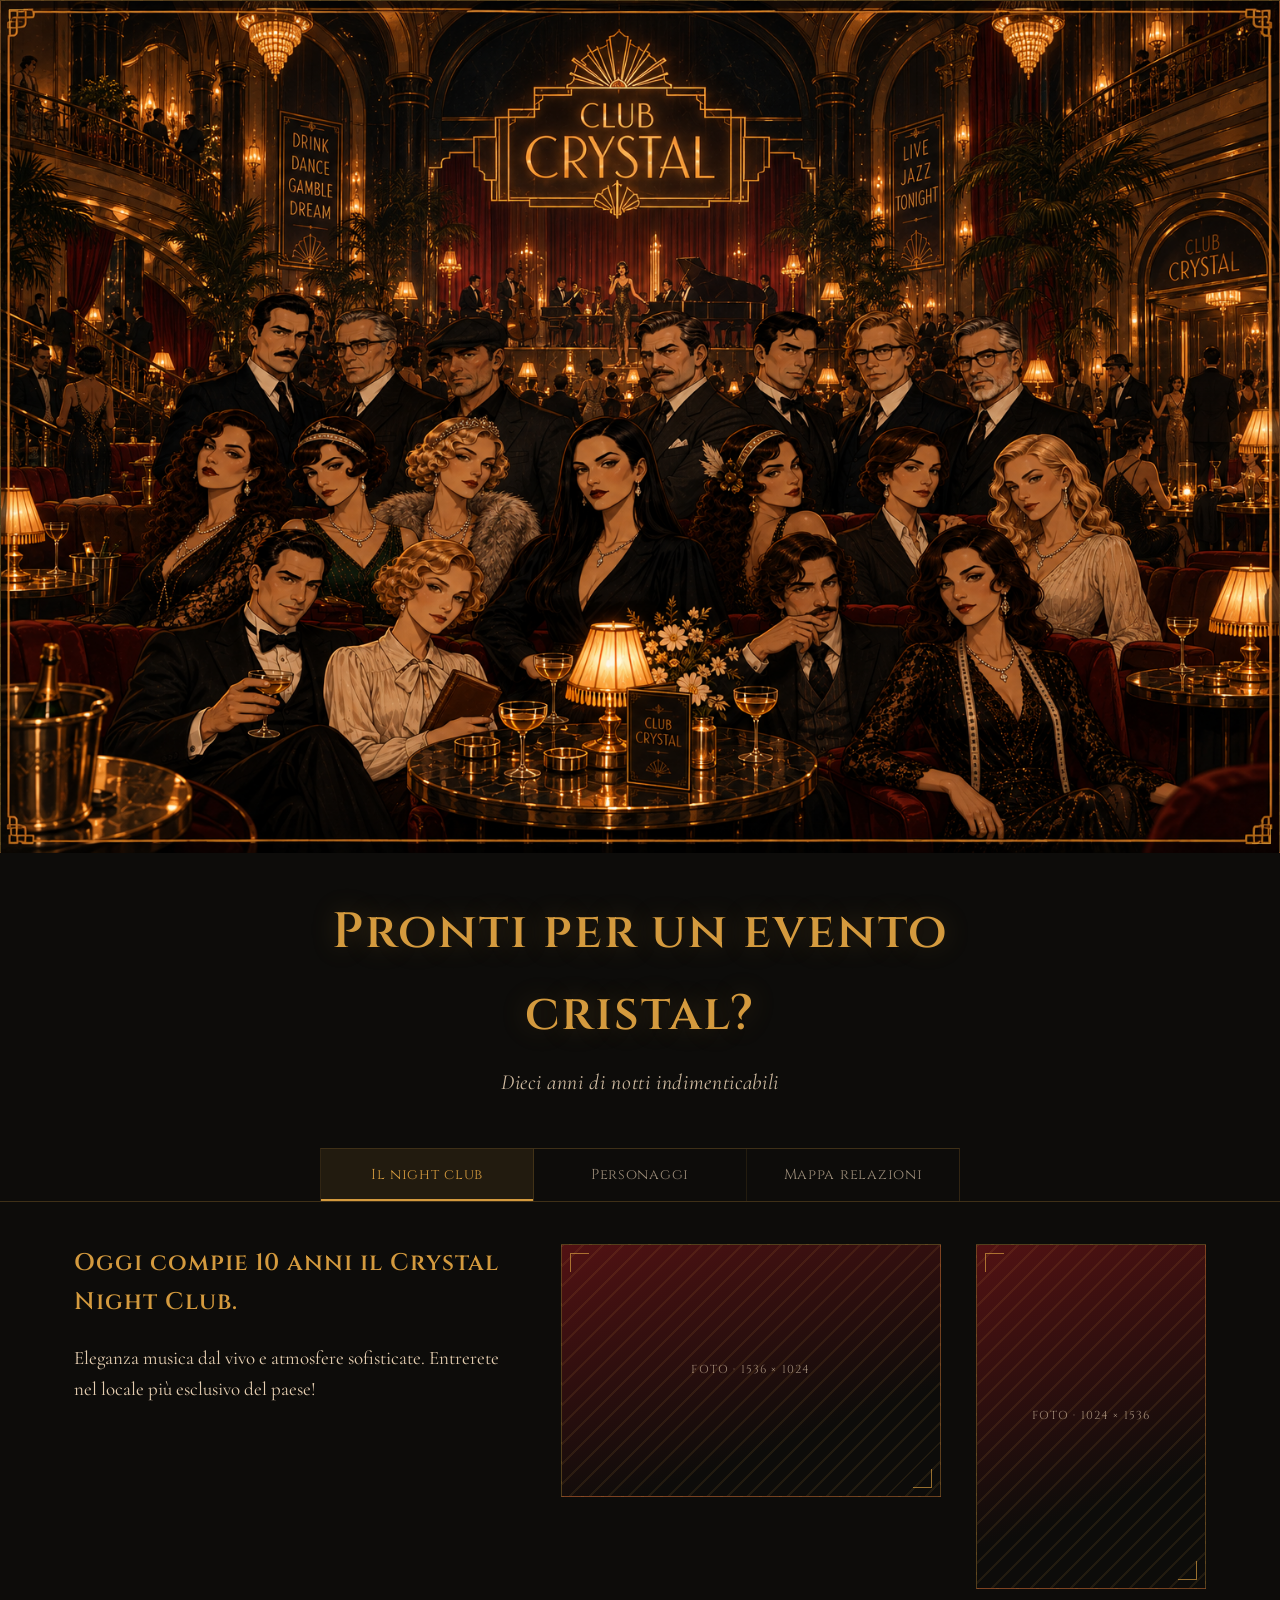
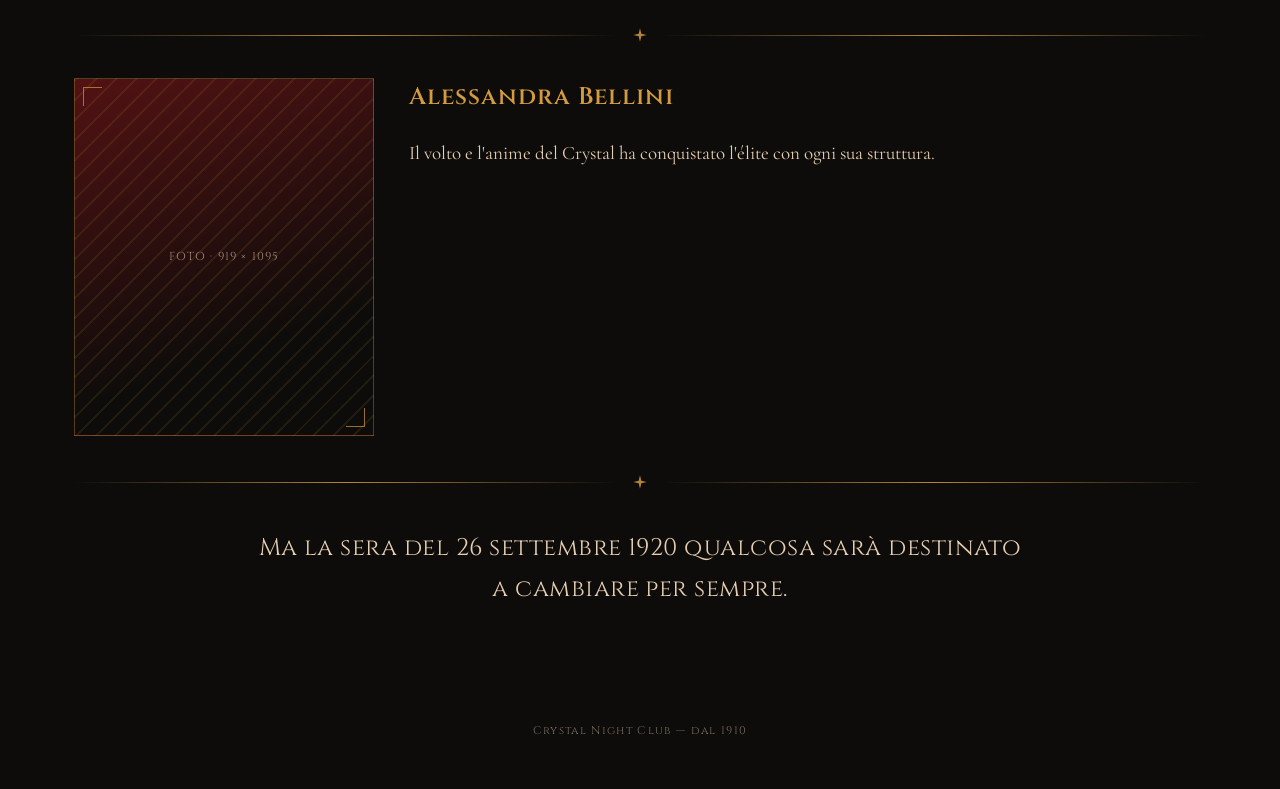
<file: crystal-night-club.html>
<!DOCTYPE html>
<html lang="it">
<head>
<meta charset="UTF-8">
<meta name="viewport" content="width=device-width, initial-scale=1, viewport-fit=cover">
<title>Crystal Night Club — Dieci anni di notti indimenticabili</title>
<link rel="preconnect" href="https://fonts.googleapis.com">
<link rel="preconnect" href="https://fonts.gstatic.com" crossorigin>
<link href="https://fonts.googleapis.com/css2?family=Cinzel:wght@400;500;600;700&family=Cormorant+Garamond:ital,wght@0,400;0,500;0,600;1,400&display=swap" rel="stylesheet">
<style>
  :root{
    --gold:#D49A3E;
    --ink:#0D0C0A;
    --wine:#521213;
    --bronze:#99592A;
    --pine:#1A3326;
    --cream:#E5CEB1;
    color-scheme: dark;
  }

  *{box-sizing:border-box;}
  html{
    scroll-padding-top:env(safe-area-inset-top,0px);
    -webkit-text-size-adjust:100%;
    text-size-adjust:100%;
  }
  body{
    margin:0;
    background:var(--ink);
    color:var(--cream);
    font-family:"Cormorant Garamond", serif;
    font-size:clamp(17px, 4.2vw, 19px);
    line-height:1.65;
    padding-top:env(safe-area-inset-top,0px);
    padding-bottom:env(safe-area-inset-bottom,0px);
    -webkit-font-smoothing:antialiased;
  }
  img{max-width:100%;display:block;}
  a{color:inherit;}

  h1,h2,h3,.deco-label{
    font-family:"Cinzel", serif;
    font-weight:600;
    letter-spacing:.04em;
    margin:0;
  }

  /* ---------- ornamento decò ---------- */
  .divider{
    display:flex;
    align-items:center;
    gap:14px;
    color:var(--gold);
    margin:1.8rem 0;
    opacity:.85;
  }
  .divider::before,.divider::after{
    content:"";
    flex:1;
    height:1px;
    background:linear-gradient(90deg, transparent, currentColor, transparent);
  }
  .divider svg{width:16px;height:16px;flex:none;}
  @media (min-width:700px){
    .divider{margin:2.2rem 0;}
  }

  /* ---------- placeholder immagini ---------- */
  /* Sostituisci ogni .ph con <img src="tuafoto.jpg" alt="..."> mantenendo la classe
     sul contenitore (.ph-box / .card-face) per conservare proporzioni e ritaglio. */
  .ph{
    position:relative;
    width:100%;
    height:100%;
    background:
      repeating-linear-gradient(135deg, rgba(212,154,62,.10) 0 2px, transparent 2px 14px),
      linear-gradient(160deg, var(--wine), var(--ink) 72%);
    border:1px solid rgba(212,154,62,.35);
    display:flex;
    align-items:center;
    justify-content:center;
    text-align:center;
    color:rgba(229,206,177,.65);
  }
  .ph-box{width:100%;}
  .ph span{
    font-family:"Cinzel", serif;
    font-size:.72rem;
    letter-spacing:.1em;
    line-height:1.6;
    padding:0 .6rem;
  }
  .ph::before,.ph::after{
    content:"";
    position:absolute;
    width:18px;height:18px;
    border:1px solid var(--gold);
    opacity:.7;
  }
  .ph::before{top:8px;left:8px;border-right:none;border-bottom:none;}
  .ph::after{bottom:8px;right:8px;border-left:none;border-top:none;}
  /* quando le foto vere sostituiranno i placeholder, riempiono la stessa proporzione */
  .ph-box img,.card-face img{width:100%;height:100%;object-fit:cover;display:block;}

  /* ================= HEADER (scorre via con la pagina, non è fissato) ================= */
  header.hero{
    background:var(--ink);
    border-bottom:1px solid rgba(212,154,62,.25);
  }
  .hero-image{
    width:100%;
    max-width:1536px;
    margin:0 auto;
    aspect-ratio:1536/1024;
  }
  .hero-text{
    max-width:880px;
    margin:0 auto;
    padding:1.5rem 1.25rem 1.15rem;
    text-align:center;
  }
  .hero-text h1{
    font-size:clamp(1.7rem, 6.5vw, 3.1rem);
    color:var(--gold);
    text-shadow:0 0 26px rgba(212,154,62,.25);
  }
  .hero-text p.sub{
    margin-top:.6rem;
    font-family:"Cormorant Garamond", serif;
    font-style:italic;
    font-size:clamp(1rem, 3.6vw, 1.35rem);
    color:var(--cream);
    letter-spacing:.03em;
    opacity:.9;
  }
  @media (min-width:700px){
    .hero-text{padding:2.4rem 1.5rem 1.6rem;}
  }

  /* barra di navigazione — pensata come controllo a schede toccabile */
  nav.tabs{
    display:flex;
    border-top:1px solid rgba(212,154,62,.25);
  }
  nav.tabs button{
    flex:1;
    background:none;
    border:none;
    border-right:1px solid rgba(212,154,62,.18);
    color:var(--cream);
    font-family:"Cinzel", serif;
    font-size:.78rem;
    letter-spacing:.05em;
    line-height:1.3;
    padding:.95rem .3rem;
    min-height:48px;
    cursor:pointer;
    opacity:.65;
    transition:opacity .2s ease, background-color .2s ease, color .2s ease;
    -webkit-tap-highlight-color:transparent;
    touch-action:manipulation;
  }
  nav.tabs button:last-child{border-right:none;}
  nav.tabs button:hover{opacity:1;}
  nav.tabs button[aria-selected="true"]{
    color:var(--gold);
    opacity:1;
    background:rgba(212,154,62,.10);
    box-shadow:inset 0 -2px 0 var(--gold);
  }
  nav.tabs button:focus-visible{outline:2px solid var(--gold);outline-offset:-3px;}
  @media (min-width:640px){
    nav.tabs{
      max-width:640px;
      margin:0 auto;
      border-left:1px solid rgba(212,154,62,.18);
      border-right:1px solid rgba(212,154,62,.18);
    }
    nav.tabs button{font-size:.9rem;padding:1.05rem .5rem;}
  }

  /* ================= "pagine" a finestra ================= */
  main{max-width:1180px;margin:0 auto;padding:1.9rem 1.15rem 3.5rem;}
  .page{display:none;animation:fade .5s ease;}
  .page.active{display:block;}
  @keyframes fade{from{opacity:0;transform:translateY(6px);}to{opacity:1;transform:translateY(0);}}
  @media (prefers-reduced-motion: reduce){
    .page{animation:none;}
  }
  @media (min-width:700px){
    main{padding:2.6rem 1.5rem 5rem;}
  }

  /* ---------- Il night club ---------- */
  .article-row{
    display:flex;
    flex-direction:column;
    gap:1.3rem;
    margin-bottom:2rem;
  }
  .article-row h2{font-size:1.35rem;color:var(--gold);margin-bottom:.8rem;}
  .article-row .col-text p{max-width:64ch;}

  .img-wide{width:100%;aspect-ratio:1536/1024;}
  .img-tall{width:100%;aspect-ratio:1024/1536;}
  .img-portrait{width:100%;aspect-ratio:919/1095;}

  .closing-line{
    text-align:center;
    font-family:"Cinzel", serif;
    font-size:clamp(1.1rem,4.4vw,1.5rem);
    color:var(--cream);
    letter-spacing:.02em;
    line-height:1.7;
    max-width:56ch;
    margin:0 auto;
    padding-top:.2rem;
  }

  @media (min-width:700px){
    .article-row{
      flex-direction:row;
      align-items:flex-start;
      gap:2.2rem;
      margin-bottom:2.4rem;
    }
    .article-row h2{font-size:1.5rem;}
    .article-row .col-text{flex:1 1 320px;min-width:280px;}
    .img-wide{max-width:380px;flex:1 1 320px;}
    .img-tall{max-width:230px;flex:0 1 230px;}
    .img-portrait{max-width:300px;flex:0 1 300px;}
  }

  /* ---------- Personaggi ---------- */
  .cards-grid{
    display:grid;
    grid-template-columns:repeat(2, 1fr);
    gap:.85rem;
  }
  .card{
    aspect-ratio:1085/1450;
    perspective:1200px;
    cursor:pointer;
    touch-action:manipulation;
    -webkit-tap-highlight-color:transparent;
  }
  .card-inner{
    position:relative;
    width:100%;height:100%;
    transition:transform .7s cubic-bezier(.4,.2,.2,1);
    transform-style:preserve-3d;
  }
  .card.flipped .card-inner{transform:rotateY(180deg);}
  .card-face{
    position:absolute;inset:0;
    backface-visibility:hidden;
    overflow:hidden;
  }
  .card-face .ph{border-width:1px;}
  .card-face .ph span{font-size:.62rem;}
  .card-back{transform:rotateY(180deg);}
  .card:focus-visible{outline:2px solid var(--gold);outline-offset:3px;}
  @media (min-width:480px){
    .cards-grid{grid-template-columns:repeat(3, 1fr);gap:1.1rem;}
  }
  @media (min-width:700px){
    .cards-grid{grid-template-columns:repeat(auto-fill, minmax(150px, 1fr));gap:1.6rem;}
    .card-face .ph span{font-size:.72rem;}
  }

  /* ---------- Mappa relazioni ---------- */
  /* .map-inner porta il layout: la visibilità della pagina resta governata
     solo da .page / .page.active, così non entra mai in conflitto con essa. */
  .map-inner{
    display:flex;
    min-height:70vh;
    min-height:70dvh;
  }
  .map-link{
    flex:1;
    display:block;
    width:100%;
  }
  .map-link .ph span{font-size:.8rem;}

  footer{
    text-align:center;
    padding:2rem 1rem 3rem;
    font-family:"Cinzel", serif;
    font-size:.7rem;
    letter-spacing:.12em;
    color:rgba(229,206,177,.5);
  }
</style>
</head>
<body>

<header class="hero">
  <div class="hero-image">
    <!-- Sostituisci con la foto principale dell'evento -->
    <div class="ph"><img src="assets\FOTO DI GRUPPO COMPLETA.png" alt=""></div>
  </div>

  <div class="hero-text">
    <h1>Pronti per un evento cristal?</h1>
    <p class="sub">Dieci anni di notti indimenticabili</p>
  </div>

  <nav class="tabs" role="tablist" aria-label="Sezioni del sito">
    <button role="tab" aria-selected="true" data-target="nightclub">Il night club</button>
    <button role="tab" aria-selected="false" data-target="personaggi">Personaggi</button>
    <button role="tab" aria-selected="false" data-target="mappa">Mappa relazioni</button>
  </nav>
</header>

<main>

  <!-- ============== PAGINA 1 — IL NIGHT CLUB ============== -->
  <section id="nightclub" class="page active" role="tabpanel">

    <div class="article-row">
      <div class="col-text">
        <h2>Oggi compie 10 anni il Crystal Night Club.</h2>
        <p>Eleganza musica dal vivo e atmosfere sofisticate. Entrerete nel locale più esclusivo del paese!</p>
      </div>
      <div class="img-wide ph-box">
        <!-- Foto orizzontale 1536 × 1024 -->
        <div class="ph"><span>FOTO · 1536 × 1024</span></div>
      </div>
      <div class="img-tall ph-box">
        <!-- Foto verticale 1024 × 1536 -->
        <div class="ph"><span>FOTO · 1024 × 1536</span></div>
      </div>
    </div>

    <div class="divider" aria-hidden="true">
      <svg viewBox="0 0 24 24"><path fill="currentColor" d="M12 2 L14 10 L22 12 L14 14 L12 22 L10 14 L2 12 L10 10 Z"/></svg>
    </div>

    <div class="article-row">
      <div class="img-portrait ph-box">
        <!-- Foto 919 × 1095 -->
        <div class="ph"><span>FOTO · 919 × 1095</span></div>
      </div>
      <div class="col-text">
        <h2>Alessandra Bellini</h2>
        <p>Il volto e l'anime del Crystal ha conquistato l'élite con ogni sua struttura.</p>
      </div>
    </div>

    <div class="divider" aria-hidden="true">
      <svg viewBox="0 0 24 24"><path fill="currentColor" d="M12 2 L14 10 L22 12 L14 14 L12 22 L10 14 L2 12 L10 10 Z"/></svg>
    </div>

    <p class="closing-line">Ma la sera del 26 settembre 1920 qualcosa sarà destinato a cambiare per sempre.</p>

  </section>

  <!-- ============== PAGINA 2 — PERSONAGGI ============== -->
  <section id="personaggi" class="page" role="tabpanel">
    <div class="cards-grid" id="cardsGrid"></div>
  </section>

  <!-- ============== PAGINA 3 — MAPPA RELAZIONI ============== -->
  <section id="mappa" class="page" role="tabpanel">
    <div class="map-inner">
      <a class="map-link ph-box" href="#" onclick="return false;">
        <!-- Sostituisci con l'immagine della mappa delle relazioni -->
        <div class="ph"><span>MAPPA DELLE RELAZIONI<br>collega qui l'immagine</span></div>
      </a>
    </div>
  </section>

</main>

<footer>Crystal Night Club — dal 1910</footer>

<script>
  // --- navigazione a "pagine" ---
  const tabs = document.querySelectorAll('nav.tabs button');
  const pages = document.querySelectorAll('.page');
  tabs.forEach(tab=>{
    tab.addEventListener('click', ()=>{
      tabs.forEach(t=>t.setAttribute('aria-selected','false'));
      tab.setAttribute('aria-selected','true');
      pages.forEach(p=>p.classList.remove('active'));
      document.getElementById(tab.dataset.target).classList.add('active');
    });
  });

  // --- genera le 18 carte "Personaggi" ---
  const grid = document.getElementById('cardsGrid');
  for(let i=1;i<=18;i++){
    const card = document.createElement('div');
    card.className='card';
    card.tabIndex=0;
    card.setAttribute('role','button');
    card.setAttribute('aria-label','Personaggio '+i+', tocca per scoprire');
    card.innerHTML = `
      <div class="card-inner">
        <div class="card-face card-front ph-box">
          <div class="ph"><span>PERSONAGGIO ${i}<br>1085 × 1450</span></div>
        </div>
        <div class="card-face card-back ph-box">
          <div class="ph"><span>RETRO ${i}<br>1085 × 1450</span></div>
        </div>
      </div>`;
    const flip = ()=>card.classList.toggle('flipped');
    card.addEventListener('click', flip);
    card.addEventListener('keydown', e=>{
      if(e.key==='Enter' || e.key===' '){e.preventDefault();flip();}
    });
    grid.appendChild(card);
  }
</script>

</body>
</html>
</file>
